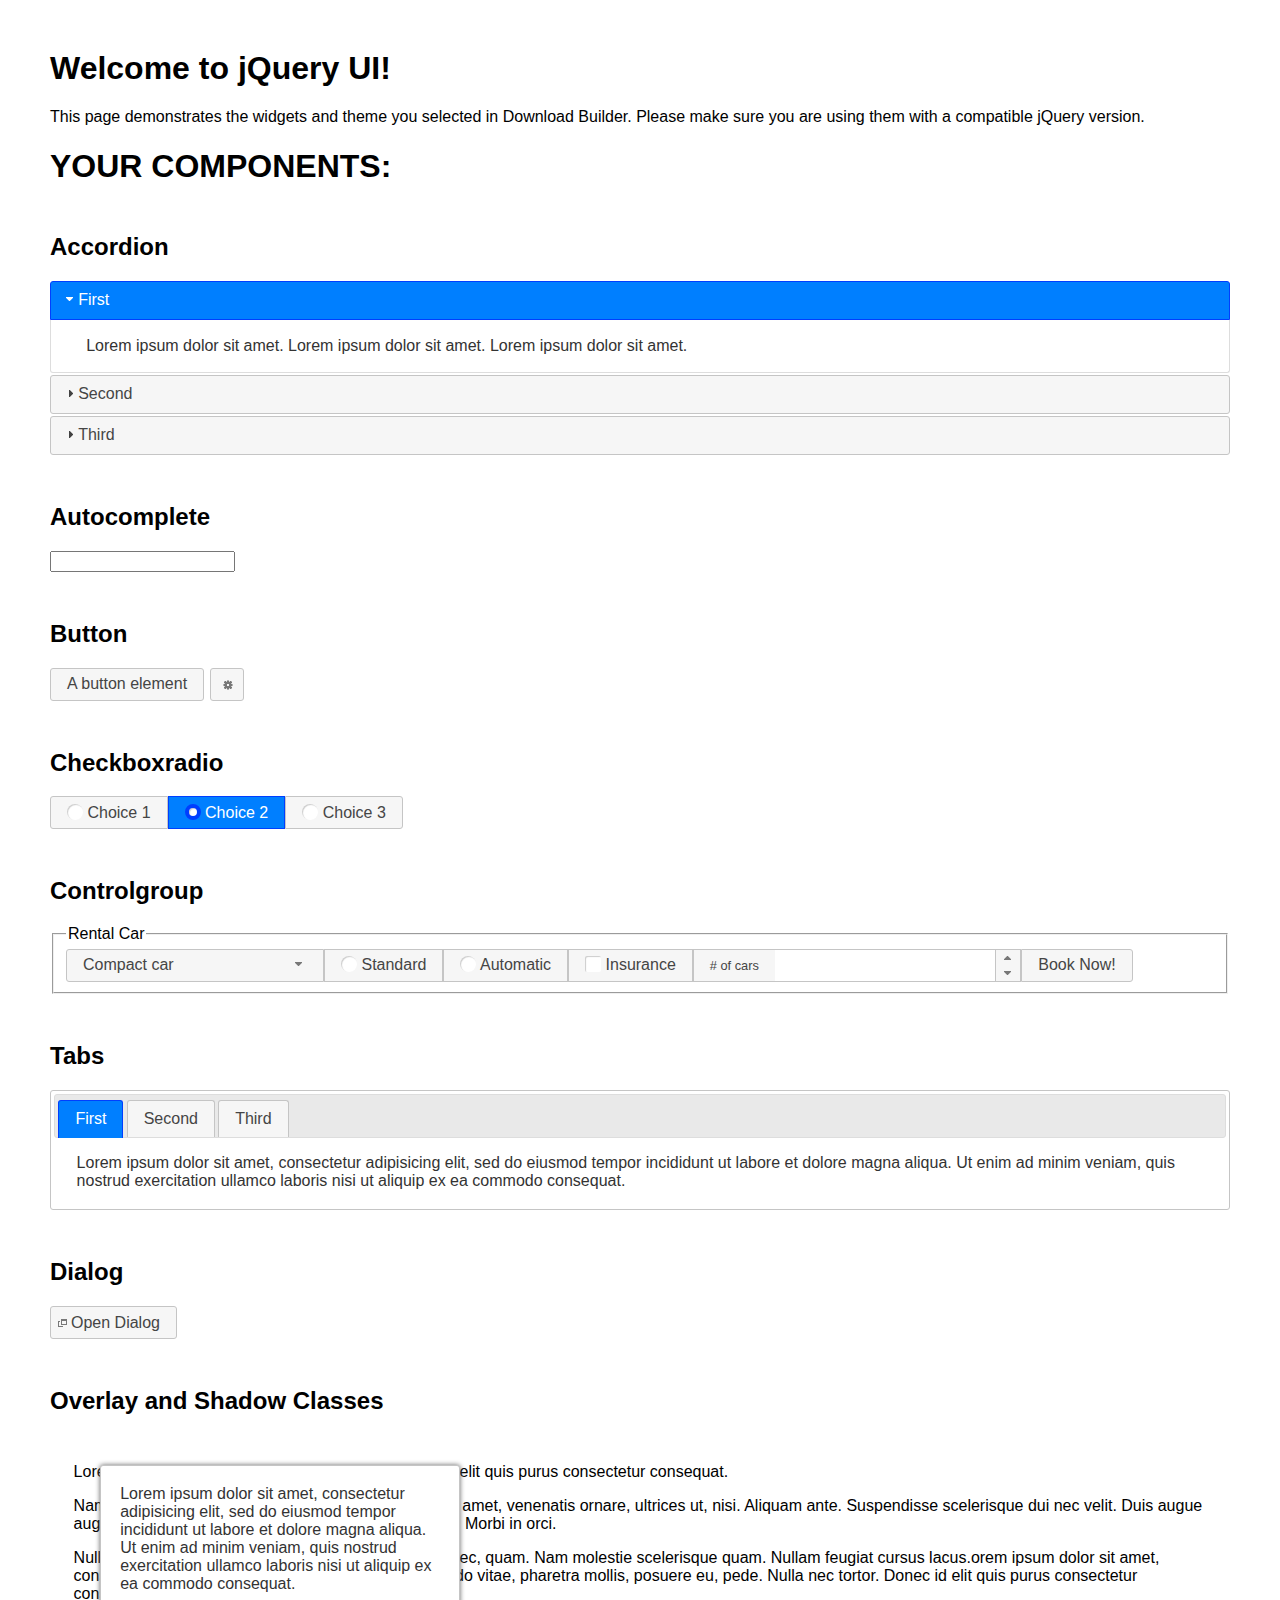
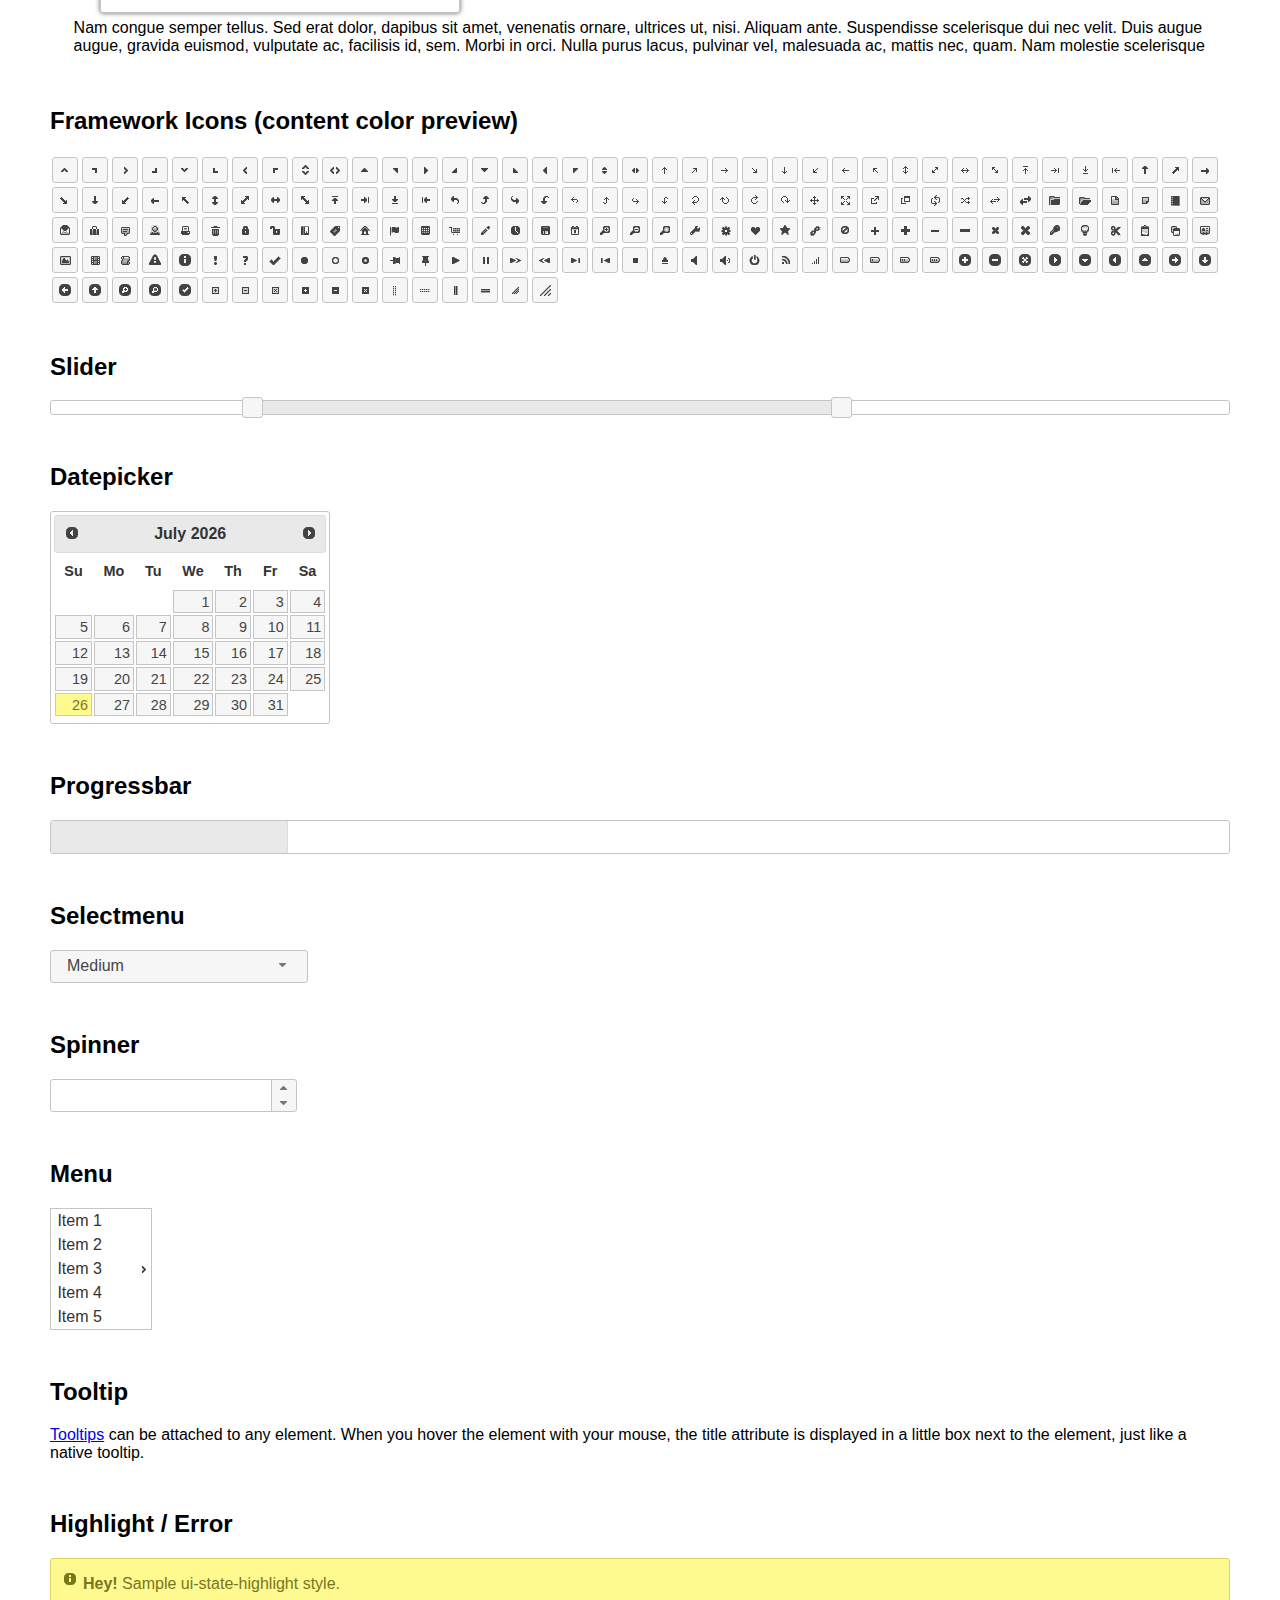
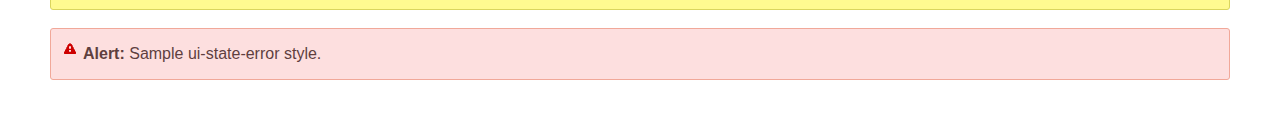
<file: JS/jquery-ui-1.13.2/index.html>
<!doctype html>
<html lang="us">
<head>
	<meta charset="utf-8">
	<title>jQuery UI Example Page</title>
	<link href="jquery-ui.css" rel="stylesheet">
	<style>
	body{
		font-family: "Trebuchet MS", sans-serif;
		margin: 50px;
	}
	.demoHeaders {
		margin-top: 2em;
	}
	#dialog-link {
		padding: .4em 1em .4em 20px;
		text-decoration: none;
		position: relative;
	}
	#dialog-link span.ui-icon {
		margin: 0 5px 0 0;
		position: absolute;
		left: .2em;
		top: 50%;
		margin-top: -8px;
	}
	#icons {
		margin: 0;
		padding: 0;
	}
	#icons li {
		margin: 2px;
		position: relative;
		padding: 4px 0;
		cursor: pointer;
		float: left;
		list-style: none;
	}
	#icons span.ui-icon {
		float: left;
		margin: 0 4px;
	}
	.fakewindowcontain .ui-widget-overlay {
		position: absolute;
	}
	select {
		width: 200px;
	}
	</style>
</head>
<body>

<h1>Welcome to jQuery UI!</h1>

<div class="ui-widget">
	<p>This page demonstrates the widgets and theme you selected in Download Builder. Please make sure you are using them with a compatible jQuery version.</p>
</div>

<h1>YOUR COMPONENTS:</h1>

<!-- Accordion -->
<h2 class="demoHeaders">Accordion</h2>
<div id="accordion">
	<h3>First</h3>
	<div>Lorem ipsum dolor sit amet. Lorem ipsum dolor sit amet. Lorem ipsum dolor sit amet.</div>
	<h3>Second</h3>
	<div>Phasellus mattis tincidunt nibh.</div>
	<h3>Third</h3>
	<div>Nam dui erat, auctor a, dignissim quis.</div>
</div>

<!-- Autocomplete -->
<h2 class="demoHeaders">Autocomplete</h2>
<div>
	<input id="autocomplete" title="type &quot;a&quot;">
</div>

<!-- Button -->
<h2 class="demoHeaders">Button</h2>
<button id="button">A button element</button>
<button id="button-icon">An icon-only button</button>

<!-- Checkboxradio -->
<h2 class="demoHeaders">Checkboxradio</h2>
<form style="margin-top: 1em;">
	<div id="radioset">
		<input type="radio" id="radio1" name="radio"><label for="radio1">Choice 1</label>
		<input type="radio" id="radio2" name="radio" checked="checked"><label for="radio2">Choice 2</label>
		<input type="radio" id="radio3" name="radio"><label for="radio3">Choice 3</label>
	</div>
</form>

<!-- Controlgroup -->
<h2 class="demoHeaders">Controlgroup</h2>
<fieldset>
	<legend>Rental Car</legend>
	<div id="controlgroup">
		<select id="car-type">
			<option>Compact car</option>
			<option>Midsize car</option>
			<option>Full size car</option>
			<option>SUV</option>
			<option>Luxury</option>
			<option>Truck</option>
			<option>Van</option>
		</select>
		<label for="transmission-standard">Standard</label>
		<input type="radio" name="transmission" id="transmission-standard">
		<label for="transmission-automatic">Automatic</label>
		<input type="radio" name="transmission" id="transmission-automatic">
		<label for="insurance">Insurance</label>
		<input type="checkbox" name="insurance" id="insurance">
		<label for="horizontal-spinner" class="ui-controlgroup-label"># of cars</label>
		<input id="horizontal-spinner" class="ui-spinner-input">
		<button>Book Now!</button>
	</div>
</fieldset>

<!-- Tabs -->
<h2 class="demoHeaders">Tabs</h2>
<div id="tabs">
	<ul>
		<li><a href="#tabs-1">First</a></li>
		<li><a href="#tabs-2">Second</a></li>
		<li><a href="#tabs-3">Third</a></li>
	</ul>
	<div id="tabs-1">Lorem ipsum dolor sit amet, consectetur adipisicing elit, sed do eiusmod tempor incididunt ut labore et dolore magna aliqua. Ut enim ad minim veniam, quis nostrud exercitation ullamco laboris nisi ut aliquip ex ea commodo consequat.</div>
	<div id="tabs-2">Phasellus mattis tincidunt nibh. Cras orci urna, blandit id, pretium vel, aliquet ornare, felis. Maecenas scelerisque sem non nisl. Fusce sed lorem in enim dictum bibendum.</div>
	<div id="tabs-3">Nam dui erat, auctor a, dignissim quis, sollicitudin eu, felis. Pellentesque nisi urna, interdum eget, sagittis et, consequat vestibulum, lacus. Mauris porttitor ullamcorper augue.</div>
</div>

<h2 class="demoHeaders">Dialog</h2>
<p>
	<button id="dialog-link" class="ui-button ui-corner-all ui-widget">
		<span class="ui-icon ui-icon-newwin"></span>Open Dialog
	</button>
</p>

<h2 class="demoHeaders">Overlay and Shadow Classes</h2>
<div style="position: relative; width: 96%; height: 200px; padding:1% 2%; overflow:hidden;" class="fakewindowcontain">
	<p>Lorem ipsum dolor sit amet,  Nulla nec tortor. Donec id elit quis purus consectetur consequat. </p><p>Nam congue semper tellus. Sed erat dolor, dapibus sit amet, venenatis ornare, ultrices ut, nisi. Aliquam ante. Suspendisse scelerisque dui nec velit. Duis augue augue, gravida euismod, vulputate ac, facilisis id, sem. Morbi in orci. </p><p>Nulla purus lacus, pulvinar vel, malesuada ac, mattis nec, quam. Nam molestie scelerisque quam. Nullam feugiat cursus lacus.orem ipsum dolor sit amet, consectetur adipiscing elit. Donec libero risus, commodo vitae, pharetra mollis, posuere eu, pede. Nulla nec tortor. Donec id elit quis purus consectetur consequat. </p><p>Nam congue semper tellus. Sed erat dolor, dapibus sit amet, venenatis ornare, ultrices ut, nisi. Aliquam ante. Suspendisse scelerisque dui nec velit. Duis augue augue, gravida euismod, vulputate ac, facilisis id, sem. Morbi in orci. Nulla purus lacus, pulvinar vel, malesuada ac, mattis nec, quam. Nam molestie scelerisque quam. </p><p>Nullam feugiat cursus lacus.orem ipsum dolor sit amet, consectetur adipiscing elit. Donec libero risus, commodo vitae, pharetra mollis, posuere eu, pede. Nulla nec tortor. Donec id elit quis purus consectetur consequat. Nam congue semper tellus. Sed erat dolor, dapibus sit amet, venenatis ornare, ultrices ut, nisi. Aliquam ante. </p><p>Suspendisse scelerisque dui nec velit. Duis augue augue, gravida euismod, vulputate ac, facilisis id, sem. Morbi in orci. Nulla purus lacus, pulvinar vel, malesuada ac, mattis nec, quam. Nam molestie scelerisque quam. Nullam feugiat cursus lacus.orem ipsum dolor sit amet, consectetur adipiscing elit. Donec libero risus, commodo vitae, pharetra mollis, posuere eu, pede. Nulla nec tortor. Donec id elit quis purus consectetur consequat. Nam congue semper tellus. Sed erat dolor, dapibus sit amet, venenatis ornare, ultrices ut, nisi. </p>

	<!-- ui-dialog -->
	<div class="ui-widget-overlay ui-front"></div>
	<div style="position: absolute; width: 320px; left: 50px; top: 30px; padding: 1.2em" class="ui-widget ui-front ui-widget-content ui-corner-all ui-widget-shadow">
		Lorem ipsum dolor sit amet, consectetur adipisicing elit, sed do eiusmod tempor incididunt ut labore et dolore magna aliqua. Ut enim ad minim veniam, quis nostrud exercitation ullamco laboris nisi ut aliquip ex ea commodo consequat.
	</div>

</div>

<!-- ui-dialog -->
<div id="dialog" title="Dialog Title">
	<p>Lorem ipsum dolor sit amet, consectetur adipisicing elit, sed do eiusmod tempor incididunt ut labore et dolore magna aliqua. Ut enim ad minim veniam, quis nostrud exercitation ullamco laboris nisi ut aliquip ex ea commodo consequat.</p>
</div>


<h2 class="demoHeaders">Framework Icons (content color preview)</h2>
<ul id="icons" class="ui-widget ui-helper-clearfix">
	<li class="ui-state-default ui-corner-all" title=".ui-icon-caret-1-n"><span class="ui-icon ui-icon-caret-1-n"></span></li>
	<li class="ui-state-default ui-corner-all" title=".ui-icon-caret-1-ne"><span class="ui-icon ui-icon-caret-1-ne"></span></li>
	<li class="ui-state-default ui-corner-all" title=".ui-icon-caret-1-e"><span class="ui-icon ui-icon-caret-1-e"></span></li>
	<li class="ui-state-default ui-corner-all" title=".ui-icon-caret-1-se"><span class="ui-icon ui-icon-caret-1-se"></span></li>
	<li class="ui-state-default ui-corner-all" title=".ui-icon-caret-1-s"><span class="ui-icon ui-icon-caret-1-s"></span></li>
	<li class="ui-state-default ui-corner-all" title=".ui-icon-caret-1-sw"><span class="ui-icon ui-icon-caret-1-sw"></span></li>
	<li class="ui-state-default ui-corner-all" title=".ui-icon-caret-1-w"><span class="ui-icon ui-icon-caret-1-w"></span></li>
	<li class="ui-state-default ui-corner-all" title=".ui-icon-caret-1-nw"><span class="ui-icon ui-icon-caret-1-nw"></span></li>
	<li class="ui-state-default ui-corner-all" title=".ui-icon-caret-2-n-s"><span class="ui-icon ui-icon-caret-2-n-s"></span></li>
	<li class="ui-state-default ui-corner-all" title=".ui-icon-caret-2-e-w"><span class="ui-icon ui-icon-caret-2-e-w"></span></li>
	<li class="ui-state-default ui-corner-all" title=".ui-icon-triangle-1-n"><span class="ui-icon ui-icon-triangle-1-n"></span></li>
	<li class="ui-state-default ui-corner-all" title=".ui-icon-triangle-1-ne"><span class="ui-icon ui-icon-triangle-1-ne"></span></li>
	<li class="ui-state-default ui-corner-all" title=".ui-icon-triangle-1-e"><span class="ui-icon ui-icon-triangle-1-e"></span></li>
	<li class="ui-state-default ui-corner-all" title=".ui-icon-triangle-1-se"><span class="ui-icon ui-icon-triangle-1-se"></span></li>
	<li class="ui-state-default ui-corner-all" title=".ui-icon-triangle-1-s"><span class="ui-icon ui-icon-triangle-1-s"></span></li>
	<li class="ui-state-default ui-corner-all" title=".ui-icon-triangle-1-sw"><span class="ui-icon ui-icon-triangle-1-sw"></span></li>
	<li class="ui-state-default ui-corner-all" title=".ui-icon-triangle-1-w"><span class="ui-icon ui-icon-triangle-1-w"></span></li>
	<li class="ui-state-default ui-corner-all" title=".ui-icon-triangle-1-nw"><span class="ui-icon ui-icon-triangle-1-nw"></span></li>
	<li class="ui-state-default ui-corner-all" title=".ui-icon-triangle-2-n-s"><span class="ui-icon ui-icon-triangle-2-n-s"></span></li>
	<li class="ui-state-default ui-corner-all" title=".ui-icon-triangle-2-e-w"><span class="ui-icon ui-icon-triangle-2-e-w"></span></li>
	<li class="ui-state-default ui-corner-all" title=".ui-icon-arrow-1-n"><span class="ui-icon ui-icon-arrow-1-n"></span></li>
	<li class="ui-state-default ui-corner-all" title=".ui-icon-arrow-1-ne"><span class="ui-icon ui-icon-arrow-1-ne"></span></li>
	<li class="ui-state-default ui-corner-all" title=".ui-icon-arrow-1-e"><span class="ui-icon ui-icon-arrow-1-e"></span></li>
	<li class="ui-state-default ui-corner-all" title=".ui-icon-arrow-1-se"><span class="ui-icon ui-icon-arrow-1-se"></span></li>
	<li class="ui-state-default ui-corner-all" title=".ui-icon-arrow-1-s"><span class="ui-icon ui-icon-arrow-1-s"></span></li>
	<li class="ui-state-default ui-corner-all" title=".ui-icon-arrow-1-sw"><span class="ui-icon ui-icon-arrow-1-sw"></span></li>
	<li class="ui-state-default ui-corner-all" title=".ui-icon-arrow-1-w"><span class="ui-icon ui-icon-arrow-1-w"></span></li>
	<li class="ui-state-default ui-corner-all" title=".ui-icon-arrow-1-nw"><span class="ui-icon ui-icon-arrow-1-nw"></span></li>
	<li class="ui-state-default ui-corner-all" title=".ui-icon-arrow-2-n-s"><span class="ui-icon ui-icon-arrow-2-n-s"></span></li>
	<li class="ui-state-default ui-corner-all" title=".ui-icon-arrow-2-ne-sw"><span class="ui-icon ui-icon-arrow-2-ne-sw"></span></li>
	<li class="ui-state-default ui-corner-all" title=".ui-icon-arrow-2-e-w"><span class="ui-icon ui-icon-arrow-2-e-w"></span></li>
	<li class="ui-state-default ui-corner-all" title=".ui-icon-arrow-2-se-nw"><span class="ui-icon ui-icon-arrow-2-se-nw"></span></li>
	<li class="ui-state-default ui-corner-all" title=".ui-icon-arrowstop-1-n"><span class="ui-icon ui-icon-arrowstop-1-n"></span></li>
	<li class="ui-state-default ui-corner-all" title=".ui-icon-arrowstop-1-e"><span class="ui-icon ui-icon-arrowstop-1-e"></span></li>
	<li class="ui-state-default ui-corner-all" title=".ui-icon-arrowstop-1-s"><span class="ui-icon ui-icon-arrowstop-1-s"></span></li>
	<li class="ui-state-default ui-corner-all" title=".ui-icon-arrowstop-1-w"><span class="ui-icon ui-icon-arrowstop-1-w"></span></li>
	<li class="ui-state-default ui-corner-all" title=".ui-icon-arrowthick-1-n"><span class="ui-icon ui-icon-arrowthick-1-n"></span></li>
	<li class="ui-state-default ui-corner-all" title=".ui-icon-arrowthick-1-ne"><span class="ui-icon ui-icon-arrowthick-1-ne"></span></li>
	<li class="ui-state-default ui-corner-all" title=".ui-icon-arrowthick-1-e"><span class="ui-icon ui-icon-arrowthick-1-e"></span></li>
	<li class="ui-state-default ui-corner-all" title=".ui-icon-arrowthick-1-se"><span class="ui-icon ui-icon-arrowthick-1-se"></span></li>
	<li class="ui-state-default ui-corner-all" title=".ui-icon-arrowthick-1-s"><span class="ui-icon ui-icon-arrowthick-1-s"></span></li>
	<li class="ui-state-default ui-corner-all" title=".ui-icon-arrowthick-1-sw"><span class="ui-icon ui-icon-arrowthick-1-sw"></span></li>
	<li class="ui-state-default ui-corner-all" title=".ui-icon-arrowthick-1-w"><span class="ui-icon ui-icon-arrowthick-1-w"></span></li>
	<li class="ui-state-default ui-corner-all" title=".ui-icon-arrowthick-1-nw"><span class="ui-icon ui-icon-arrowthick-1-nw"></span></li>
	<li class="ui-state-default ui-corner-all" title=".ui-icon-arrowthick-2-n-s"><span class="ui-icon ui-icon-arrowthick-2-n-s"></span></li>
	<li class="ui-state-default ui-corner-all" title=".ui-icon-arrowthick-2-ne-sw"><span class="ui-icon ui-icon-arrowthick-2-ne-sw"></span></li>
	<li class="ui-state-default ui-corner-all" title=".ui-icon-arrowthick-2-e-w"><span class="ui-icon ui-icon-arrowthick-2-e-w"></span></li>
	<li class="ui-state-default ui-corner-all" title=".ui-icon-arrowthick-2-se-nw"><span class="ui-icon ui-icon-arrowthick-2-se-nw"></span></li>
	<li class="ui-state-default ui-corner-all" title=".ui-icon-arrowthickstop-1-n"><span class="ui-icon ui-icon-arrowthickstop-1-n"></span></li>
	<li class="ui-state-default ui-corner-all" title=".ui-icon-arrowthickstop-1-e"><span class="ui-icon ui-icon-arrowthickstop-1-e"></span></li>
	<li class="ui-state-default ui-corner-all" title=".ui-icon-arrowthickstop-1-s"><span class="ui-icon ui-icon-arrowthickstop-1-s"></span></li>
	<li class="ui-state-default ui-corner-all" title=".ui-icon-arrowthickstop-1-w"><span class="ui-icon ui-icon-arrowthickstop-1-w"></span></li>
	<li class="ui-state-default ui-corner-all" title=".ui-icon-arrowreturnthick-1-w"><span class="ui-icon ui-icon-arrowreturnthick-1-w"></span></li>
	<li class="ui-state-default ui-corner-all" title=".ui-icon-arrowreturnthick-1-n"><span class="ui-icon ui-icon-arrowreturnthick-1-n"></span></li>
	<li class="ui-state-default ui-corner-all" title=".ui-icon-arrowreturnthick-1-e"><span class="ui-icon ui-icon-arrowreturnthick-1-e"></span></li>
	<li class="ui-state-default ui-corner-all" title=".ui-icon-arrowreturnthick-1-s"><span class="ui-icon ui-icon-arrowreturnthick-1-s"></span></li>
	<li class="ui-state-default ui-corner-all" title=".ui-icon-arrowreturn-1-w"><span class="ui-icon ui-icon-arrowreturn-1-w"></span></li>
	<li class="ui-state-default ui-corner-all" title=".ui-icon-arrowreturn-1-n"><span class="ui-icon ui-icon-arrowreturn-1-n"></span></li>
	<li class="ui-state-default ui-corner-all" title=".ui-icon-arrowreturn-1-e"><span class="ui-icon ui-icon-arrowreturn-1-e"></span></li>
	<li class="ui-state-default ui-corner-all" title=".ui-icon-arrowreturn-1-s"><span class="ui-icon ui-icon-arrowreturn-1-s"></span></li>
	<li class="ui-state-default ui-corner-all" title=".ui-icon-arrowrefresh-1-w"><span class="ui-icon ui-icon-arrowrefresh-1-w"></span></li>
	<li class="ui-state-default ui-corner-all" title=".ui-icon-arrowrefresh-1-n"><span class="ui-icon ui-icon-arrowrefresh-1-n"></span></li>
	<li class="ui-state-default ui-corner-all" title=".ui-icon-arrowrefresh-1-e"><span class="ui-icon ui-icon-arrowrefresh-1-e"></span></li>
	<li class="ui-state-default ui-corner-all" title=".ui-icon-arrowrefresh-1-s"><span class="ui-icon ui-icon-arrowrefresh-1-s"></span></li>
	<li class="ui-state-default ui-corner-all" title=".ui-icon-arrow-4"><span class="ui-icon ui-icon-arrow-4"></span></li>
	<li class="ui-state-default ui-corner-all" title=".ui-icon-arrow-4-diag"><span class="ui-icon ui-icon-arrow-4-diag"></span></li>
	<li class="ui-state-default ui-corner-all" title=".ui-icon-extlink"><span class="ui-icon ui-icon-extlink"></span></li>
	<li class="ui-state-default ui-corner-all" title=".ui-icon-newwin"><span class="ui-icon ui-icon-newwin"></span></li>
	<li class="ui-state-default ui-corner-all" title=".ui-icon-refresh"><span class="ui-icon ui-icon-refresh"></span></li>
	<li class="ui-state-default ui-corner-all" title=".ui-icon-shuffle"><span class="ui-icon ui-icon-shuffle"></span></li>
	<li class="ui-state-default ui-corner-all" title=".ui-icon-transfer-e-w"><span class="ui-icon ui-icon-transfer-e-w"></span></li>
	<li class="ui-state-default ui-corner-all" title=".ui-icon-transferthick-e-w"><span class="ui-icon ui-icon-transferthick-e-w"></span></li>
	<li class="ui-state-default ui-corner-all" title=".ui-icon-folder-collapsed"><span class="ui-icon ui-icon-folder-collapsed"></span></li>
	<li class="ui-state-default ui-corner-all" title=".ui-icon-folder-open"><span class="ui-icon ui-icon-folder-open"></span></li>
	<li class="ui-state-default ui-corner-all" title=".ui-icon-document"><span class="ui-icon ui-icon-document"></span></li>
	<li class="ui-state-default ui-corner-all" title=".ui-icon-document-b"><span class="ui-icon ui-icon-document-b"></span></li>
	<li class="ui-state-default ui-corner-all" title=".ui-icon-note"><span class="ui-icon ui-icon-note"></span></li>
	<li class="ui-state-default ui-corner-all" title=".ui-icon-mail-closed"><span class="ui-icon ui-icon-mail-closed"></span></li>
	<li class="ui-state-default ui-corner-all" title=".ui-icon-mail-open"><span class="ui-icon ui-icon-mail-open"></span></li>
	<li class="ui-state-default ui-corner-all" title=".ui-icon-suitcase"><span class="ui-icon ui-icon-suitcase"></span></li>
	<li class="ui-state-default ui-corner-all" title=".ui-icon-comment"><span class="ui-icon ui-icon-comment"></span></li>
	<li class="ui-state-default ui-corner-all" title=".ui-icon-person"><span class="ui-icon ui-icon-person"></span></li>
	<li class="ui-state-default ui-corner-all" title=".ui-icon-print"><span class="ui-icon ui-icon-print"></span></li>
	<li class="ui-state-default ui-corner-all" title=".ui-icon-trash"><span class="ui-icon ui-icon-trash"></span></li>
	<li class="ui-state-default ui-corner-all" title=".ui-icon-locked"><span class="ui-icon ui-icon-locked"></span></li>
	<li class="ui-state-default ui-corner-all" title=".ui-icon-unlocked"><span class="ui-icon ui-icon-unlocked"></span></li>
	<li class="ui-state-default ui-corner-all" title=".ui-icon-bookmark"><span class="ui-icon ui-icon-bookmark"></span></li>
	<li class="ui-state-default ui-corner-all" title=".ui-icon-tag"><span class="ui-icon ui-icon-tag"></span></li>
	<li class="ui-state-default ui-corner-all" title=".ui-icon-home"><span class="ui-icon ui-icon-home"></span></li>
	<li class="ui-state-default ui-corner-all" title=".ui-icon-flag"><span class="ui-icon ui-icon-flag"></span></li>
	<li class="ui-state-default ui-corner-all" title=".ui-icon-calculator"><span class="ui-icon ui-icon-calculator"></span></li>
	<li class="ui-state-default ui-corner-all" title=".ui-icon-cart"><span class="ui-icon ui-icon-cart"></span></li>
	<li class="ui-state-default ui-corner-all" title=".ui-icon-pencil"><span class="ui-icon ui-icon-pencil"></span></li>
	<li class="ui-state-default ui-corner-all" title=".ui-icon-clock"><span class="ui-icon ui-icon-clock"></span></li>
	<li class="ui-state-default ui-corner-all" title=".ui-icon-disk"><span class="ui-icon ui-icon-disk"></span></li>
	<li class="ui-state-default ui-corner-all" title=".ui-icon-calendar"><span class="ui-icon ui-icon-calendar"></span></li>
	<li class="ui-state-default ui-corner-all" title=".ui-icon-zoomin"><span class="ui-icon ui-icon-zoomin"></span></li>
	<li class="ui-state-default ui-corner-all" title=".ui-icon-zoomout"><span class="ui-icon ui-icon-zoomout"></span></li>
	<li class="ui-state-default ui-corner-all" title=".ui-icon-search"><span class="ui-icon ui-icon-search"></span></li>
	<li class="ui-state-default ui-corner-all" title=".ui-icon-wrench"><span class="ui-icon ui-icon-wrench"></span></li>
	<li class="ui-state-default ui-corner-all" title=".ui-icon-gear"><span class="ui-icon ui-icon-gear"></span></li>
	<li class="ui-state-default ui-corner-all" title=".ui-icon-heart"><span class="ui-icon ui-icon-heart"></span></li>
	<li class="ui-state-default ui-corner-all" title=".ui-icon-star"><span class="ui-icon ui-icon-star"></span></li>
	<li class="ui-state-default ui-corner-all" title=".ui-icon-link"><span class="ui-icon ui-icon-link"></span></li>
	<li class="ui-state-default ui-corner-all" title=".ui-icon-cancel"><span class="ui-icon ui-icon-cancel"></span></li>
	<li class="ui-state-default ui-corner-all" title=".ui-icon-plus"><span class="ui-icon ui-icon-plus"></span></li>
	<li class="ui-state-default ui-corner-all" title=".ui-icon-plusthick"><span class="ui-icon ui-icon-plusthick"></span></li>
	<li class="ui-state-default ui-corner-all" title=".ui-icon-minus"><span class="ui-icon ui-icon-minus"></span></li>
	<li class="ui-state-default ui-corner-all" title=".ui-icon-minusthick"><span class="ui-icon ui-icon-minusthick"></span></li>
	<li class="ui-state-default ui-corner-all" title=".ui-icon-close"><span class="ui-icon ui-icon-close"></span></li>
	<li class="ui-state-default ui-corner-all" title=".ui-icon-closethick"><span class="ui-icon ui-icon-closethick"></span></li>
	<li class="ui-state-default ui-corner-all" title=".ui-icon-key"><span class="ui-icon ui-icon-key"></span></li>
	<li class="ui-state-default ui-corner-all" title=".ui-icon-lightbulb"><span class="ui-icon ui-icon-lightbulb"></span></li>
	<li class="ui-state-default ui-corner-all" title=".ui-icon-scissors"><span class="ui-icon ui-icon-scissors"></span></li>
	<li class="ui-state-default ui-corner-all" title=".ui-icon-clipboard"><span class="ui-icon ui-icon-clipboard"></span></li>
	<li class="ui-state-default ui-corner-all" title=".ui-icon-copy"><span class="ui-icon ui-icon-copy"></span></li>
	<li class="ui-state-default ui-corner-all" title=".ui-icon-contact"><span class="ui-icon ui-icon-contact"></span></li>
	<li class="ui-state-default ui-corner-all" title=".ui-icon-image"><span class="ui-icon ui-icon-image"></span></li>
	<li class="ui-state-default ui-corner-all" title=".ui-icon-video"><span class="ui-icon ui-icon-video"></span></li>
	<li class="ui-state-default ui-corner-all" title=".ui-icon-script"><span class="ui-icon ui-icon-script"></span></li>
	<li class="ui-state-default ui-corner-all" title=".ui-icon-alert"><span class="ui-icon ui-icon-alert"></span></li>
	<li class="ui-state-default ui-corner-all" title=".ui-icon-info"><span class="ui-icon ui-icon-info"></span></li>
	<li class="ui-state-default ui-corner-all" title=".ui-icon-notice"><span class="ui-icon ui-icon-notice"></span></li>
	<li class="ui-state-default ui-corner-all" title=".ui-icon-help"><span class="ui-icon ui-icon-help"></span></li>
	<li class="ui-state-default ui-corner-all" title=".ui-icon-check"><span class="ui-icon ui-icon-check"></span></li>
	<li class="ui-state-default ui-corner-all" title=".ui-icon-bullet"><span class="ui-icon ui-icon-bullet"></span></li>
	<li class="ui-state-default ui-corner-all" title=".ui-icon-radio-off"><span class="ui-icon ui-icon-radio-off"></span></li>
	<li class="ui-state-default ui-corner-all" title=".ui-icon-radio-on"><span class="ui-icon ui-icon-radio-on"></span></li>
	<li class="ui-state-default ui-corner-all" title=".ui-icon-pin-w"><span class="ui-icon ui-icon-pin-w"></span></li>
	<li class="ui-state-default ui-corner-all" title=".ui-icon-pin-s"><span class="ui-icon ui-icon-pin-s"></span></li>
	<li class="ui-state-default ui-corner-all" title=".ui-icon-play"><span class="ui-icon ui-icon-play"></span></li>
	<li class="ui-state-default ui-corner-all" title=".ui-icon-pause"><span class="ui-icon ui-icon-pause"></span></li>
	<li class="ui-state-default ui-corner-all" title=".ui-icon-seek-next"><span class="ui-icon ui-icon-seek-next"></span></li>
	<li class="ui-state-default ui-corner-all" title=".ui-icon-seek-prev"><span class="ui-icon ui-icon-seek-prev"></span></li>
	<li class="ui-state-default ui-corner-all" title=".ui-icon-seek-end"><span class="ui-icon ui-icon-seek-end"></span></li>
	<li class="ui-state-default ui-corner-all" title=".ui-icon-seek-first"><span class="ui-icon ui-icon-seek-first"></span></li>
	<li class="ui-state-default ui-corner-all" title=".ui-icon-stop"><span class="ui-icon ui-icon-stop"></span></li>
	<li class="ui-state-default ui-corner-all" title=".ui-icon-eject"><span class="ui-icon ui-icon-eject"></span></li>
	<li class="ui-state-default ui-corner-all" title=".ui-icon-volume-off"><span class="ui-icon ui-icon-volume-off"></span></li>
	<li class="ui-state-default ui-corner-all" title=".ui-icon-volume-on"><span class="ui-icon ui-icon-volume-on"></span></li>
	<li class="ui-state-default ui-corner-all" title=".ui-icon-power"><span class="ui-icon ui-icon-power"></span></li>
	<li class="ui-state-default ui-corner-all" title=".ui-icon-signal-diag"><span class="ui-icon ui-icon-signal-diag"></span></li>
	<li class="ui-state-default ui-corner-all" title=".ui-icon-signal"><span class="ui-icon ui-icon-signal"></span></li>
	<li class="ui-state-default ui-corner-all" title=".ui-icon-battery-0"><span class="ui-icon ui-icon-battery-0"></span></li>
	<li class="ui-state-default ui-corner-all" title=".ui-icon-battery-1"><span class="ui-icon ui-icon-battery-1"></span></li>
	<li class="ui-state-default ui-corner-all" title=".ui-icon-battery-2"><span class="ui-icon ui-icon-battery-2"></span></li>
	<li class="ui-state-default ui-corner-all" title=".ui-icon-battery-3"><span class="ui-icon ui-icon-battery-3"></span></li>
	<li class="ui-state-default ui-corner-all" title=".ui-icon-circle-plus"><span class="ui-icon ui-icon-circle-plus"></span></li>
	<li class="ui-state-default ui-corner-all" title=".ui-icon-circle-minus"><span class="ui-icon ui-icon-circle-minus"></span></li>
	<li class="ui-state-default ui-corner-all" title=".ui-icon-circle-close"><span class="ui-icon ui-icon-circle-close"></span></li>
	<li class="ui-state-default ui-corner-all" title=".ui-icon-circle-triangle-e"><span class="ui-icon ui-icon-circle-triangle-e"></span></li>
	<li class="ui-state-default ui-corner-all" title=".ui-icon-circle-triangle-s"><span class="ui-icon ui-icon-circle-triangle-s"></span></li>
	<li class="ui-state-default ui-corner-all" title=".ui-icon-circle-triangle-w"><span class="ui-icon ui-icon-circle-triangle-w"></span></li>
	<li class="ui-state-default ui-corner-all" title=".ui-icon-circle-triangle-n"><span class="ui-icon ui-icon-circle-triangle-n"></span></li>
	<li class="ui-state-default ui-corner-all" title=".ui-icon-circle-arrow-e"><span class="ui-icon ui-icon-circle-arrow-e"></span></li>
	<li class="ui-state-default ui-corner-all" title=".ui-icon-circle-arrow-s"><span class="ui-icon ui-icon-circle-arrow-s"></span></li>
	<li class="ui-state-default ui-corner-all" title=".ui-icon-circle-arrow-w"><span class="ui-icon ui-icon-circle-arrow-w"></span></li>
	<li class="ui-state-default ui-corner-all" title=".ui-icon-circle-arrow-n"><span class="ui-icon ui-icon-circle-arrow-n"></span></li>
	<li class="ui-state-default ui-corner-all" title=".ui-icon-circle-zoomin"><span class="ui-icon ui-icon-circle-zoomin"></span></li>
	<li class="ui-state-default ui-corner-all" title=".ui-icon-circle-zoomout"><span class="ui-icon ui-icon-circle-zoomout"></span></li>
	<li class="ui-state-default ui-corner-all" title=".ui-icon-circle-check"><span class="ui-icon ui-icon-circle-check"></span></li>
	<li class="ui-state-default ui-corner-all" title=".ui-icon-circlesmall-plus"><span class="ui-icon ui-icon-circlesmall-plus"></span></li>
	<li class="ui-state-default ui-corner-all" title=".ui-icon-circlesmall-minus"><span class="ui-icon ui-icon-circlesmall-minus"></span></li>
	<li class="ui-state-default ui-corner-all" title=".ui-icon-circlesmall-close"><span class="ui-icon ui-icon-circlesmall-close"></span></li>
	<li class="ui-state-default ui-corner-all" title=".ui-icon-squaresmall-plus"><span class="ui-icon ui-icon-squaresmall-plus"></span></li>
	<li class="ui-state-default ui-corner-all" title=".ui-icon-squaresmall-minus"><span class="ui-icon ui-icon-squaresmall-minus"></span></li>
	<li class="ui-state-default ui-corner-all" title=".ui-icon-squaresmall-close"><span class="ui-icon ui-icon-squaresmall-close"></span></li>
	<li class="ui-state-default ui-corner-all" title=".ui-icon-grip-dotted-vertical"><span class="ui-icon ui-icon-grip-dotted-vertical"></span></li>
	<li class="ui-state-default ui-corner-all" title=".ui-icon-grip-dotted-horizontal"><span class="ui-icon ui-icon-grip-dotted-horizontal"></span></li>
	<li class="ui-state-default ui-corner-all" title=".ui-icon-grip-solid-vertical"><span class="ui-icon ui-icon-grip-solid-vertical"></span></li>
	<li class="ui-state-default ui-corner-all" title=".ui-icon-grip-solid-horizontal"><span class="ui-icon ui-icon-grip-solid-horizontal"></span></li>
	<li class="ui-state-default ui-corner-all" title=".ui-icon-gripsmall-diagonal-se"><span class="ui-icon ui-icon-gripsmall-diagonal-se"></span></li>
	<li class="ui-state-default ui-corner-all" title=".ui-icon-grip-diagonal-se"><span class="ui-icon ui-icon-grip-diagonal-se"></span></li>
</ul>

<!-- Slider -->
<h2 class="demoHeaders">Slider</h2>
<div id="slider"></div>

<!-- Datepicker -->
<h2 class="demoHeaders">Datepicker</h2>
<div id="datepicker"></div>

<!-- Progressbar -->
<h2 class="demoHeaders">Progressbar</h2>
<div id="progressbar"></div>

<!-- Progressbar -->
<h2 class="demoHeaders">Selectmenu</h2>
<select id="selectmenu">
	<option>Slower</option>
	<option>Slow</option>
	<option selected="selected">Medium</option>
	<option>Fast</option>
	<option>Faster</option>
</select>

<!-- Spinner -->
<h2 class="demoHeaders">Spinner</h2>
<input id="spinner">

<!-- Menu -->
<h2 class="demoHeaders">Menu</h2>
<ul style="width:100px;" id="menu">
	<li><div>Item 1</div></li>
	<li><div>Item 2</div></li>
	<li><div>Item 3</div>
		<ul>
			<li><div>Item 3-1</div></li>
			<li><div>Item 3-2</div></li>
			<li><div>Item 3-3</div></li>
			<li><div>Item 3-4</div></li>
			<li><div>Item 3-5</div></li>
		</ul>
	</li>
	<li><div>Item 4</div></li>
	<li><div>Item 5</div></li>
</ul>

<!-- Tooltip -->
<h2 class="demoHeaders">Tooltip</h2>
<p id="tooltip">
	<a href="#" title="That&apos;s what this widget is">Tooltips</a> can be attached to any element. When you hover
the element with your mouse, the title attribute is displayed in a little box next to the element, just like a native tooltip.
</p>

<!-- Highlight / Error -->
<h2 class="demoHeaders">Highlight / Error</h2>
<div class="ui-widget">
	<div class="ui-state-highlight ui-corner-all" style="margin-top: 20px; padding: 0 .7em;">
		<p><span class="ui-icon ui-icon-info" style="float: left; margin-right: .3em;"></span>
		<strong>Hey!</strong> Sample ui-state-highlight style.</p>
	</div>
</div>
<br>
<div class="ui-widget">
	<div class="ui-state-error ui-corner-all" style="padding: 0 .7em;">
		<p><span class="ui-icon ui-icon-alert" style="float: left; margin-right: .3em;"></span>
		<strong>Alert:</strong> Sample ui-state-error style.</p>
	</div>
</div>

<script src="external/jquery/jquery.js"></script>
<script src="jquery-ui.js"></script>
<script>
$( "#accordion" ).accordion();

var availableTags = [
	"ActionScript",
	"AppleScript",
	"Asp",
	"BASIC",
	"C",
	"C++",
	"Clojure",
	"COBOL",
	"ColdFusion",
	"Erlang",
	"Fortran",
	"Groovy",
	"Haskell",
	"Java",
	"JavaScript",
	"Lisp",
	"Perl",
	"PHP",
	"Python",
	"Ruby",
	"Scala",
	"Scheme"
];
$( "#autocomplete" ).autocomplete({
	source: availableTags
});

$( "#button" ).button();
$( "#button-icon" ).button({
	icon: "ui-icon-gear",
	showLabel: false
});

$( "#radioset" ).buttonset();

$( "#controlgroup" ).controlgroup();

$( "#tabs" ).tabs();

$( "#dialog" ).dialog({
	autoOpen: false,
	width: 400,
	buttons: [
		{
			text: "Ok",
			click: function() {
				$( this ).dialog( "close" );
			}
		},
		{
			text: "Cancel",
			click: function() {
				$( this ).dialog( "close" );
			}
		}
	]
});

// Link to open the dialog
$( "#dialog-link" ).click(function( event ) {
	$( "#dialog" ).dialog( "open" );
	event.preventDefault();
});

$( "#datepicker" ).datepicker({
	inline: true
});

$( "#slider" ).slider({
	range: true,
	values: [ 17, 67 ]
});

$( "#progressbar" ).progressbar({
	value: 20
});

$( "#spinner" ).spinner();

$( "#menu" ).menu();

$( "#tooltip" ).tooltip();

$( "#selectmenu" ).selectmenu();

// Hover states on the static widgets
$( "#dialog-link, #icons li" ).hover(
	function() {
		$( this ).addClass( "ui-state-hover" );
	},
	function() {
		$( this ).removeClass( "ui-state-hover" );
	}
);
</script>
</body>
</html>
</file>
